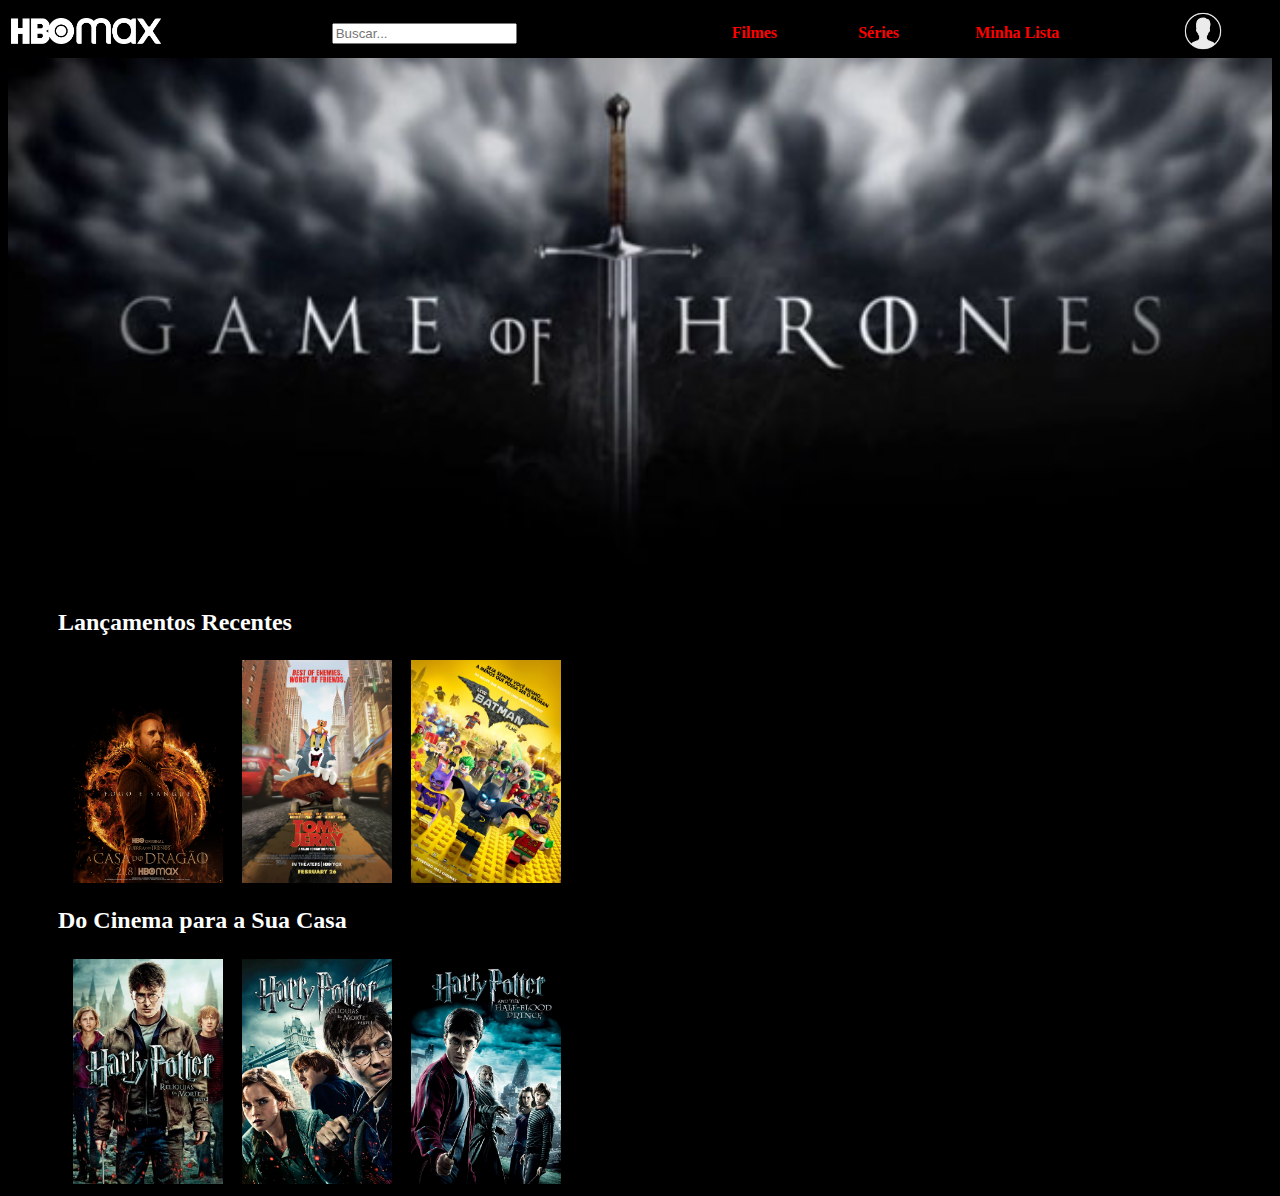
<file: index.html>
<!DOCTYPE html>
<html lang="en">
<head>
    <meta charset="UTF-8">
    <meta http-equiv="X-UA-Compatible" content="IE=edge">
    <meta name="viewport" content="width=device-width, initial-scale=1.0">
    <link rel="stylesheet" href="css/style.css">
    <title>Starpus</title>
</head>
<body>
    <header id="menu">
        <table>
            <tr>
                <td><img src="images/hbo.png" width="150"></td>
                <td><input type="text" id="txtBusca" placeholder="Buscar...">
                    <id="btnBusca" alt="Buscar"/>
                    </div>
                </td>
                <td><a class="botao" href="index.html">Filmes</a></td>
                <td><a class="botao" href="index.html">Séries</a></td>
                <!-- <td><a class="botao" href="index.html"><b>ESPN</b></a></td> -->
                <td><a class="botao" href="index.html">Minha Lista</a></td>
                <td><div id="divBusca">
                <td><img src="images/usericon.png" width="40"></td> <!-- href="index.html" Ver img clicavel--> 
            </tr>
        </table>

        <img id="got" src="images/gotbanner.jpg">

    </header>

    <main>
        <h2>
            Lançamentos Recentes
        </h2>

        <div id="corpo1">
            <div id="A1">
                <img class="fotos" src="images/a1.jpg" width="150px">
            </div>

            <div id="A2">
                <img class="fotos" src="images/a2.webp" width="150px">
            </div>

            <div id="A3">
                <img class="fotos" src="images/a3.jpg" width="150px">
            </div>

        </div>

        <h2>
            Do Cinema para a Sua Casa
        </h2>

        <div id="corpo2">
            <div id="B1">
                <img class="fotos" src="images/hp8.webp" width="150px">
            </div>

            <div id="B2">
                <img class="fotos" src="images/hp7.webp" width="150px">
            </div>

            <div id="B3">
                <img class="fotos" src="images/hp6.jpg" width="150px">
            </div>

        </div>

        </div>


    </main>
</body>
</html>
</file>
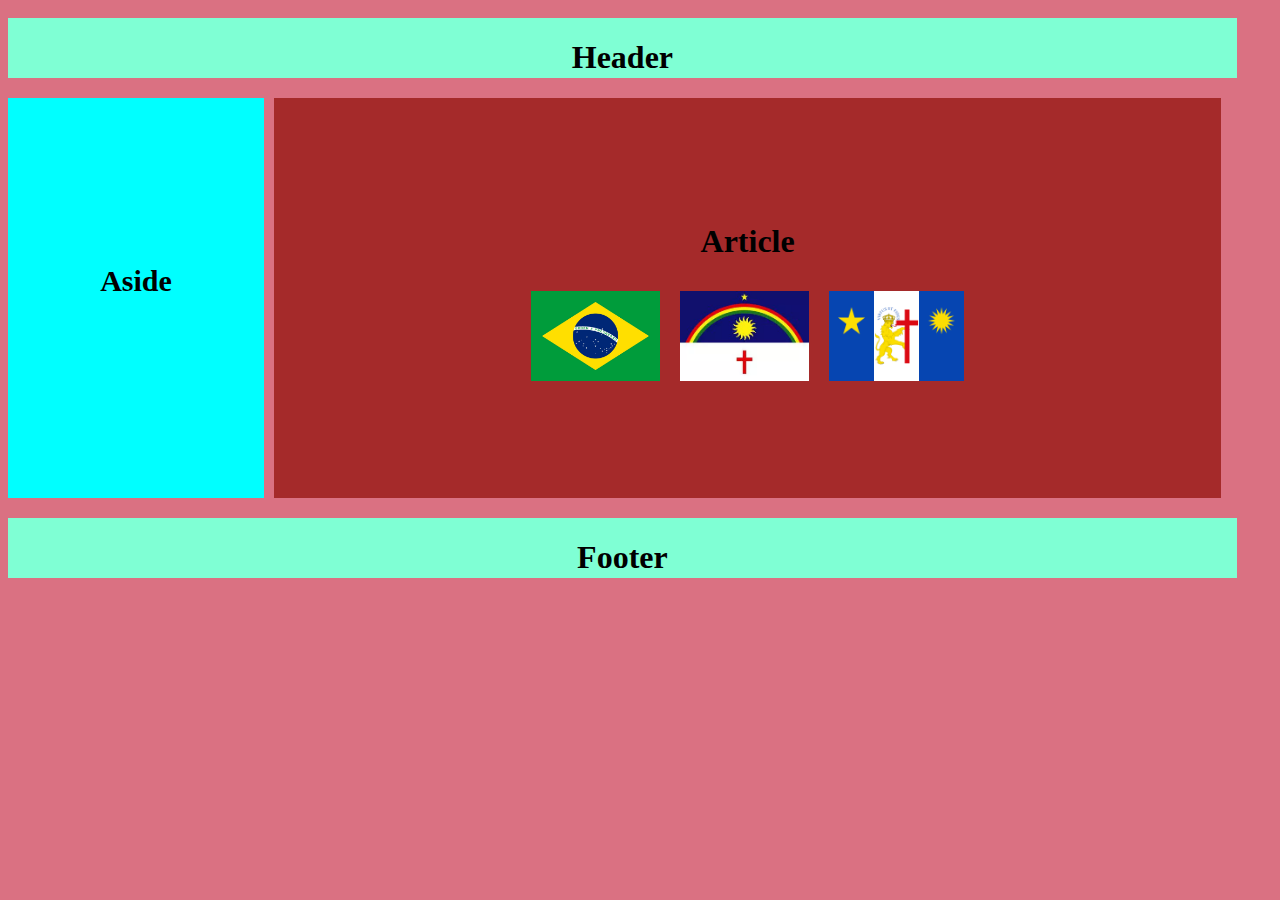
<file: Aula07/index.html>
<!DOCTYPE html>
<html lang="en">
<head>
    <meta charset="UTF-8">
    <meta http-equiv="X-UA-Compatible" content="IE=edge">
    <meta name="viewport" content="width=device-width, initial-scale=1.0">
    <title>Aula07</title>
    <link rel="stylesheet" href="css/style.css">
</head>

<body>

    <header>
        <h1 id="h1article">Header</h1>
    </header>

    <main>

        <aside>
            <h2>Aside</h2>
            
        </aside>

        <article>
            <h1 id="h1article">Article</h1>
            <section>
                <div><img src="brasil.jpg"></div>
                <div><img src="pe.webp"></div>
                <div><img src="recife.png"></div>
            </section>
        </article>

    </main>

    <footer>
        <h1 id="h1article">Footer</h1>
    </footer>

</body>
</html>
</file>
<file: css/style.css>
body {
    background-color: rgb(0, 0, 0);
}

header {
    background-color: rgb(0, 0, 0);
    max-width: 2000px;
}

#got {
    width: 100%;
}

table {
    width: 100%;
}

a.botao {
    background-color: rgb(0, 0, 0);
    padding: 6px;
    text-decoration: none;
    border-radius: 20px;
    color: rgb(255, 0, 0);
    font-weight: bold;
}

a.botao:hover {
    background-color: rgb(256, 0, 0);
    padding: 8px;
    text-decoration: none;
    border: 4px solid rgb(122, 0, 0);
    border-radius: 20px;
    color: black;
    font-weight:bold;
}

h2 {
    color:white;
    margin-left: 50px;
}

#corpo1 {
    position:relative;
    display: inline-block;
    width: 90%;
    height: 200px;
    margin-left: 50px;
    margin-right: 50px;
    background-color: rgb(0, 0, 0);
}

    #A1 {
        display: inline-block;
    }

    #A2 {
        display: inline-block;
    }

    #A3 {
        display: inline-block;
    }

.fotos {
    margin-top: 5px;
    margin-left: 15px;
}

#corpo2 {
    position:relative;
    display: inline-block;
    width: 90%;
    height: 200px;
    margin-left: 50px;
    margin-right: 50px;
    background-color: rgb(0, 0, 0);
}
#B1 {
    display: inline-block;
}

#B2 {
    display: inline-block;
}

#B3 {
    display: inline-block;
}
</file>
<file: Aula07/css/style.css>
body {
    background-color: rgb(218, 113, 130);
}

h2 {
    color: rgb(0, 0, 0);
    font: bold;
    font-size: 30px;
    display: flex;
    position: relative;
    margin: 65% 0 0 36%;
    justify-content: center;
}

header {
    display: inline-block;
    position:relative;
    background-color: aquamarine;
    height: 60px;
    width: 96vw;
    margin: 10px 0;
}

main {
    display: flex;
}

aside {
    display: flex;
    position: relative;
    background-color: aqua;
    height: 400px;
    width: 20vw;
    margin: 10px 0;
}

article {
    display: flex;
    position:relative;
    background-color: brown;
    height: 400px;
    width: 74vw;
    margin: 10px 10px; 
    justify-content: center;
    align-items: center;
    flex-direction: column;
}

#h1article {
    display: flex;
    position: relative;
    justify-content: center;
    align-items: center;

}

section {
    display: flex;
    position:relative;

}

img {
    height: 90px;
    margin: 10px;
}

footer {
    display: inline-block;
    position: relative;
    background-color:aquamarine;
    height: 60px;
    width: 96vw;
    margin: 10px 0;
}
</file>
